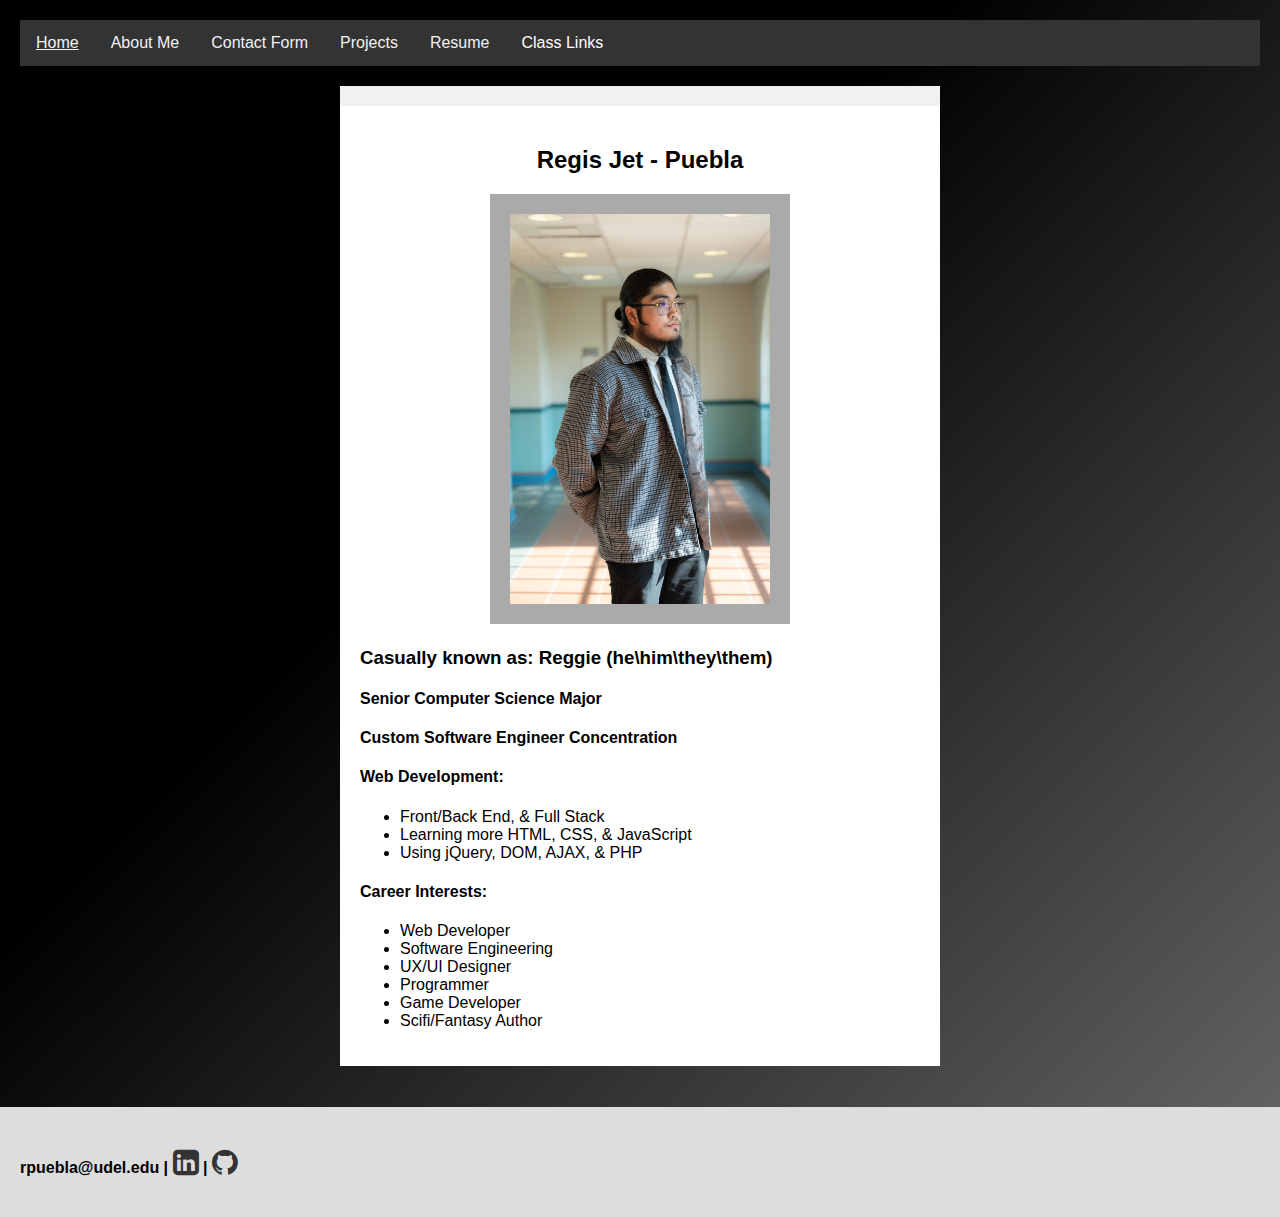
<file: index.html>
<!DOCTYPE Html>
<html lang="en">
    <head>
		<meta charset="utf-8">
		<meta http-equiv="X-UA-Compatible" content="IE=edge">
        <meta name="viewport" content="width=device-width, initial-scale=1.0">
		<link rel="stylesheet" href="https://cdnjs.cloudflare.com/ajax/libs/font-awesome/4.7.0/css/font-awesome.min.css">
		<link rel="stylesheet" href="css/styles.css">
        <title>Home</title>
    </head>
    <body>
		<!-- Header
		<div class="header">
			<div class="inheader">
				<h1><u>Regis Jet</u> <u>Puebla</u></h1>
				Comment Regis Jet _ Puebla - CISC474 - Personal Web Page 1 - rpuebla@udel.edu
			</div>
		</div>
		-->

		<!-- Navigation Bar -->
		<div class="topnav">
			<a href="https://RGUD0.github.io/"><u>Home</u></a>
			<a href="https://RGUD0.github.io/aboutMe.html">About Me</a>
			<a href="https://RGUD0.github.io/contactForm.html">Contact Form</a>
			<a href="https://RGUD0.github.io/projects.html">Projects</a>
			<a href="https://RGUD0.github.io/resume.html">Resume</a>
			<div class="dropdown">
				<button class="dropbtn">Class Links</button>
				<div class="dropdown-content">
					<a href="https://mattm401.github.io/">CISC474 Course Website</a>
					<a href="https://lewisev.github.io/">Previous Student</a>
					<a href="https://mattgwin29.github.io/">Next Student</a>
				</div>
			</div> 
		</div>
        
		<!-- Columns with Content -->
		<div class="row">
			<div class="leftcolumn"><div class="clearbox"></div></div>
			<div class="middlecolumn">
				<div class="box">
					<h2>Regis Jet - Puebla</h2>
					<img class="image" src="Headshot01.jpg" alt="Headshot of Regis Jet Puebla">
					<h3>Casually known as: Reggie (he\him\they\them)</h3>
					<h4>Senior Computer Science Major</h4>
					<h4>Custom Software Engineer Concentration</h4>
					<h4>Web Development:</h4>
					<ul>
						<li>Front/Back End, & Full Stack</li>
						<li>Learning more HTML, CSS, & JavaScript</li>
						<li>Using jQuery, DOM, AJAX, & PHP</li>
					</ul>
					<h4>Career Interests:</h4>
					<ul>
						<li>Web Developer</li>
						<li>Software Engineering</li>
						<li>UX/UI Designer</li>
						<li>Programmer</li>
						<li>Game Developer</li>
						<li>Scifi/Fantasy Author</li>
					</ul>
				</div>
			</div>
			<div class="rightcolumn"><div class="clearbox"></div></div>
		</div>
	    
		<!-- Footer -->
		<div class="footer">
			<span><h4>rpuebla@udel.edu | <a href="https:www.linkedin.com/in/regisjet-puebla/"><h4 class="fa">&#xf08c;</h4></a> | <a href="https://github.com/RGUD0"><h4 class="fa">&#xf09b;</h4></a></h4></span>
		</div>
    </body>
</html>
</file>
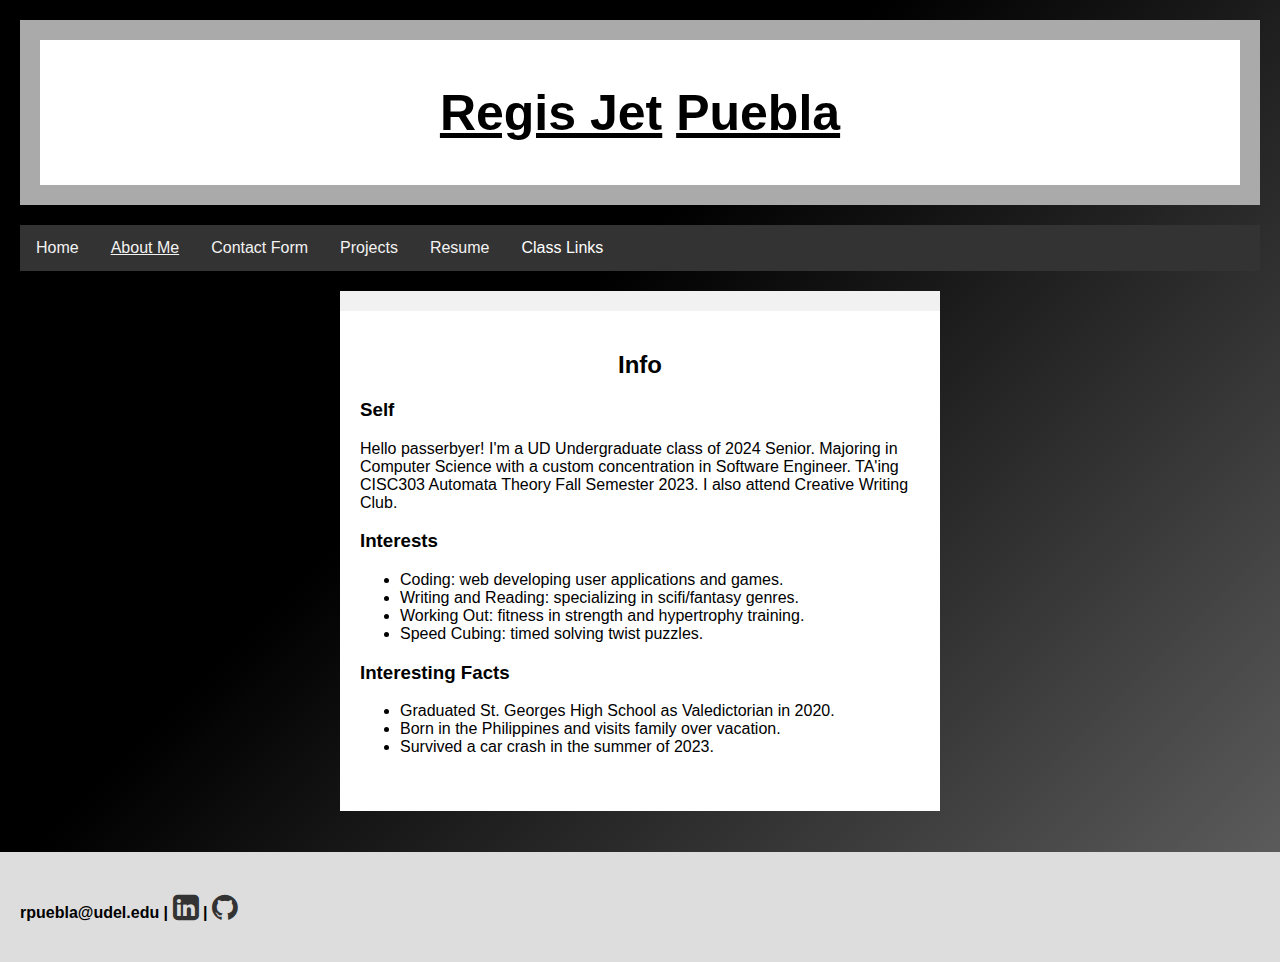
<file: aboutMe.html>
<!DOCTYPE Html>
<html lang="en">
	<head>
		<meta charset="utf-8">
		<meta http-equiv="X-UA-Compatible" content="IE=edge">
        <meta name="viewport" content="width=device-width, initial-scale=1.0">
		<link rel="stylesheet" href="https://cdnjs.cloudflare.com/ajax/libs/font-awesome/4.7.0/css/font-awesome.min.css">
		<link rel="stylesheet" href="css/styles.css">
		<title>About Me</title>
	</head>
	<body>
		<!-- Header -->
		<div class="header">
			<div class="inheader">
				<h1><u>Regis Jet</u> <u>Puebla</u></h1>
				<!-- Regis Jet _ Puebla - CISC474 - Personal Web Page 1 - rpuebla@udel.edu -->
			</div>
		</div>
		
		<!-- Navigation Bar -->
		<div class="topnav">
			<a href="https://RGUD0.github.io/">Home</a>
			<a href="https://RGUD0.github.io/aboutMe.html"><u>About Me</u></a>
			<a href="https://RGUD0.github.io/contactForm.html">Contact Form</a>
			<a href="https://RGUD0.github.io/projects.html">Projects</a>
			<a href="https://RGUD0.github.io/resume.html">Resume</a>
			<div class="dropdown">
				<button class="dropbtn">Class Links</button>
				<div class="dropdown-content">
					<a href="https://mattm401.github.io/">CISC474 Course Website</a>
					<a href="https://lewisev.github.io/">Previous Student</a>
					<a href="https://mattgwin29.github.io/">Next Student</a>
				</div>
			</div> 
		</div>
		
		<!-- Columns with Content -->
		<div class="row">
			<div class="leftcolumn"><div class="clearbox"></div></div>
			<div class="middlecolumn">
				<div class="box">
					<h2>Info</h2>
					<h3>Self</h3>
					<p>
						Hello passerbyer! I'm a UD Undergraduate class of 2024 Senior.
						Majoring in Computer Science with a custom concentration in Software Engineer.
						TA'ing CISC303 Automata Theory Fall Semester 2023. I also attend Creative Writing Club.
					</p>
					<h3>Interests</h3>
					<ul>
						<li>Coding: web developing user applications and games.</li>
						<li>Writing and Reading: specializing in scifi/fantasy genres.</li>
						<li>Working Out: fitness in strength and hypertrophy training.</li>
						<li>Speed Cubing: timed solving twist puzzles.</li>
					</ul>
					<h3>Interesting Facts</h3>
					<ul>
						<li>Graduated St. Georges High School as Valedictorian in 2020.</li>
						<li>Born in the Philippines and visits family over vacation.</li>
						<li>Survived a car crash in the summer of 2023.</li>
					</ul>
				</div>
			</div>
			<div class="rightcolumn"><div class="clearbox"></div></div>
		</div>

		<!-- Footer -->
		<div class="footer">
			<span><h4>rpuebla@udel.edu | <a href="https:www.linkedin.com/in/regisjet-puebla/"><h4 class="fa">&#xf08c;</h4></a> | <a href="https://github.com/RGUD0"><h4 class="fa">&#xf09b;</h4></a></span>
		</div>
	</body>
</html>
</file>
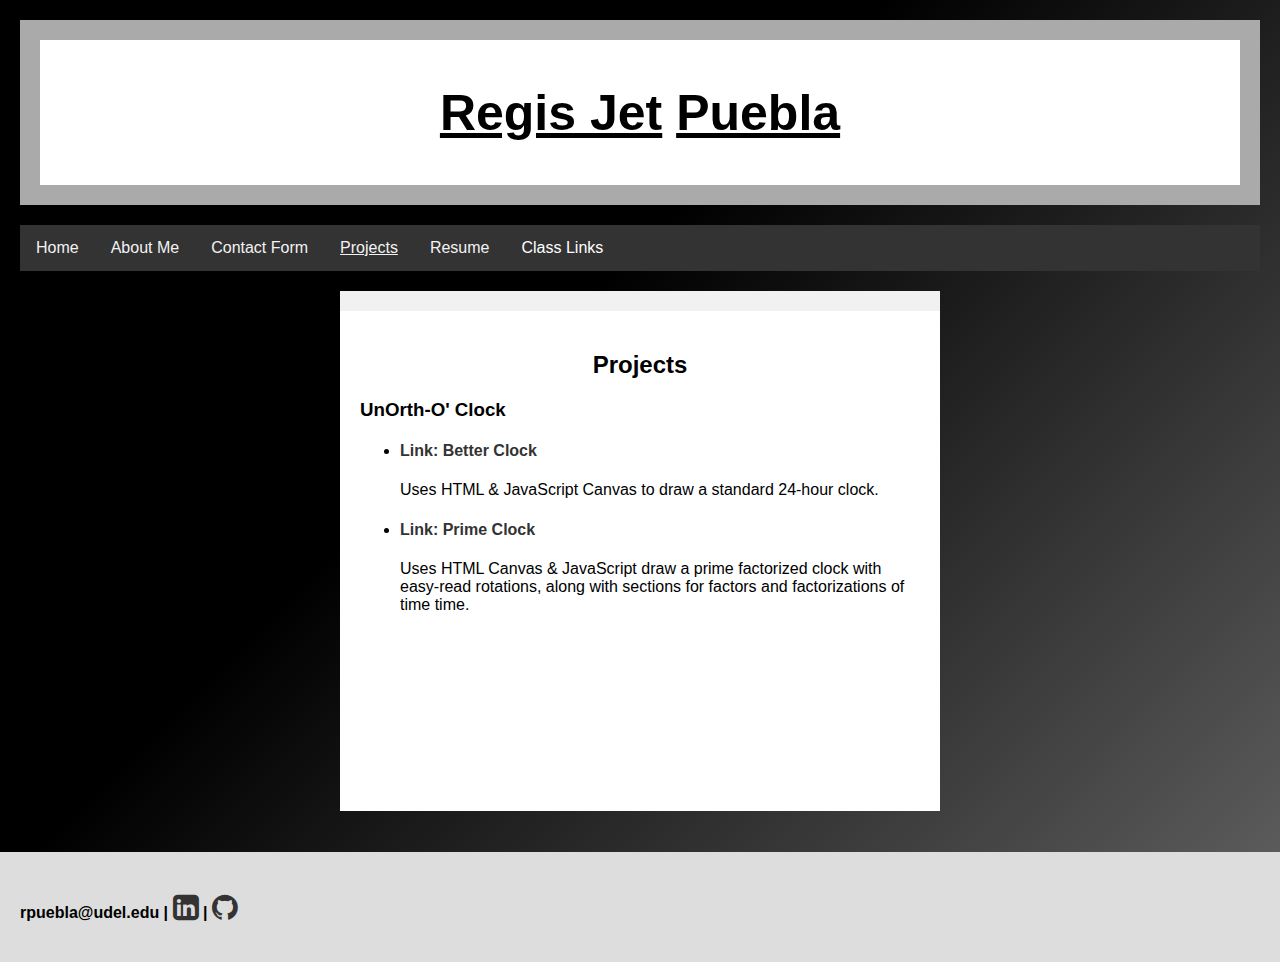
<file: projects.html>
<!DOCTYPE Html>
<html lang="en">
    <head>
		<meta charset="utf-8">
		<meta http-equiv="X-UA-Compatible" content="IE=edge">
        <meta name="viewport" content="width=device-width, initial-scale=1.0">
		<link rel="stylesheet" href="https://cdnjs.cloudflare.com/ajax/libs/font-awesome/4.7.0/css/font-awesome.min.css">
		<link rel="stylesheet" href="css/styles.css">
        <title>Projects</title>
    </head>
    <body>
		<!-- Header -->
		<div class="header">
			<div class="inheader">
				<h1><u>Regis Jet</u> <u>Puebla</u></h1>
				<!-- Regis Jet _ Puebla - CISC474 - Personal Web Page 1 - rpuebla@udel.edu -->
			</div>
		</div>

		<!-- Navigation Bar -->
		<div class="topnav">
			<a href="https://RGUD0.github.io/">Home</a>
			<a href="https://RGUD0.github.io/aboutMe.html">About Me</a>
			<a href="https://RGUD0.github.io/contactForm.html">Contact Form</a>
			<a href="https://RGUD0.github.io/projects.html"><u>Projects</u></a>
			<a href="https://RGUD0.github.io/resume.html">Resume</a>
			<div class="dropdown">
				<button class="dropbtn">Class Links</button>
				<div class="dropdown-content">
					<a href="https://mattm401.github.io/">CISC474 Course Website</a>
					<a href="https://lewisev.github.io/">Previous Student</a>
					<a href="https://mattgwin29.github.io/">Next Student</a>
				</div>
			</div> 
		</div>
        
		<!-- Columns with Content -->
		<div class="row">
			<div class="leftcolumn"><div class="clearbox"></div></div>
			<div class="middlecolumn">
				<div class="box">
					<h2>Projects</h2>
					<h3>UnOrth-O' Clock</h3>
					<ul>
						<li>
							<a href="https://RGUD0.github.io/UnOrth-O-Clock/betterclock.html"><h4>Link: Better Clock</h4></a>
							Uses HTML & JavaScript Canvas to draw a standard 24-hour clock.
						</li>
						<li>
							<a href="https://RGUD0.github.io/UnOrth-O-Clock/primeclock.html"><h4>Link: Prime Clock</h4></a>
							Uses HTML Canvas & JavaScript draw a prime factorized clock with easy-read rotations, 
							along with sections for factors and factorizations of time time.
						</li>
					</ul>
					
					
				</div>
			</div>
			<div class="rightcolumn"><div class="clearbox"></div></div>
		</div>
	    
		<!-- Footer -->
		<div class="footer">
			<span><h4>rpuebla@udel.edu | <a href="https:www.linkedin.com/in/regisjet-puebla/"><h4 class="fa">&#xf08c;</h4></a> | <a href="https://github.com/RGUD0"><h4 class="fa">&#xf09b;</h4></a></span>
		</div>
    </body>
</html>
</file>
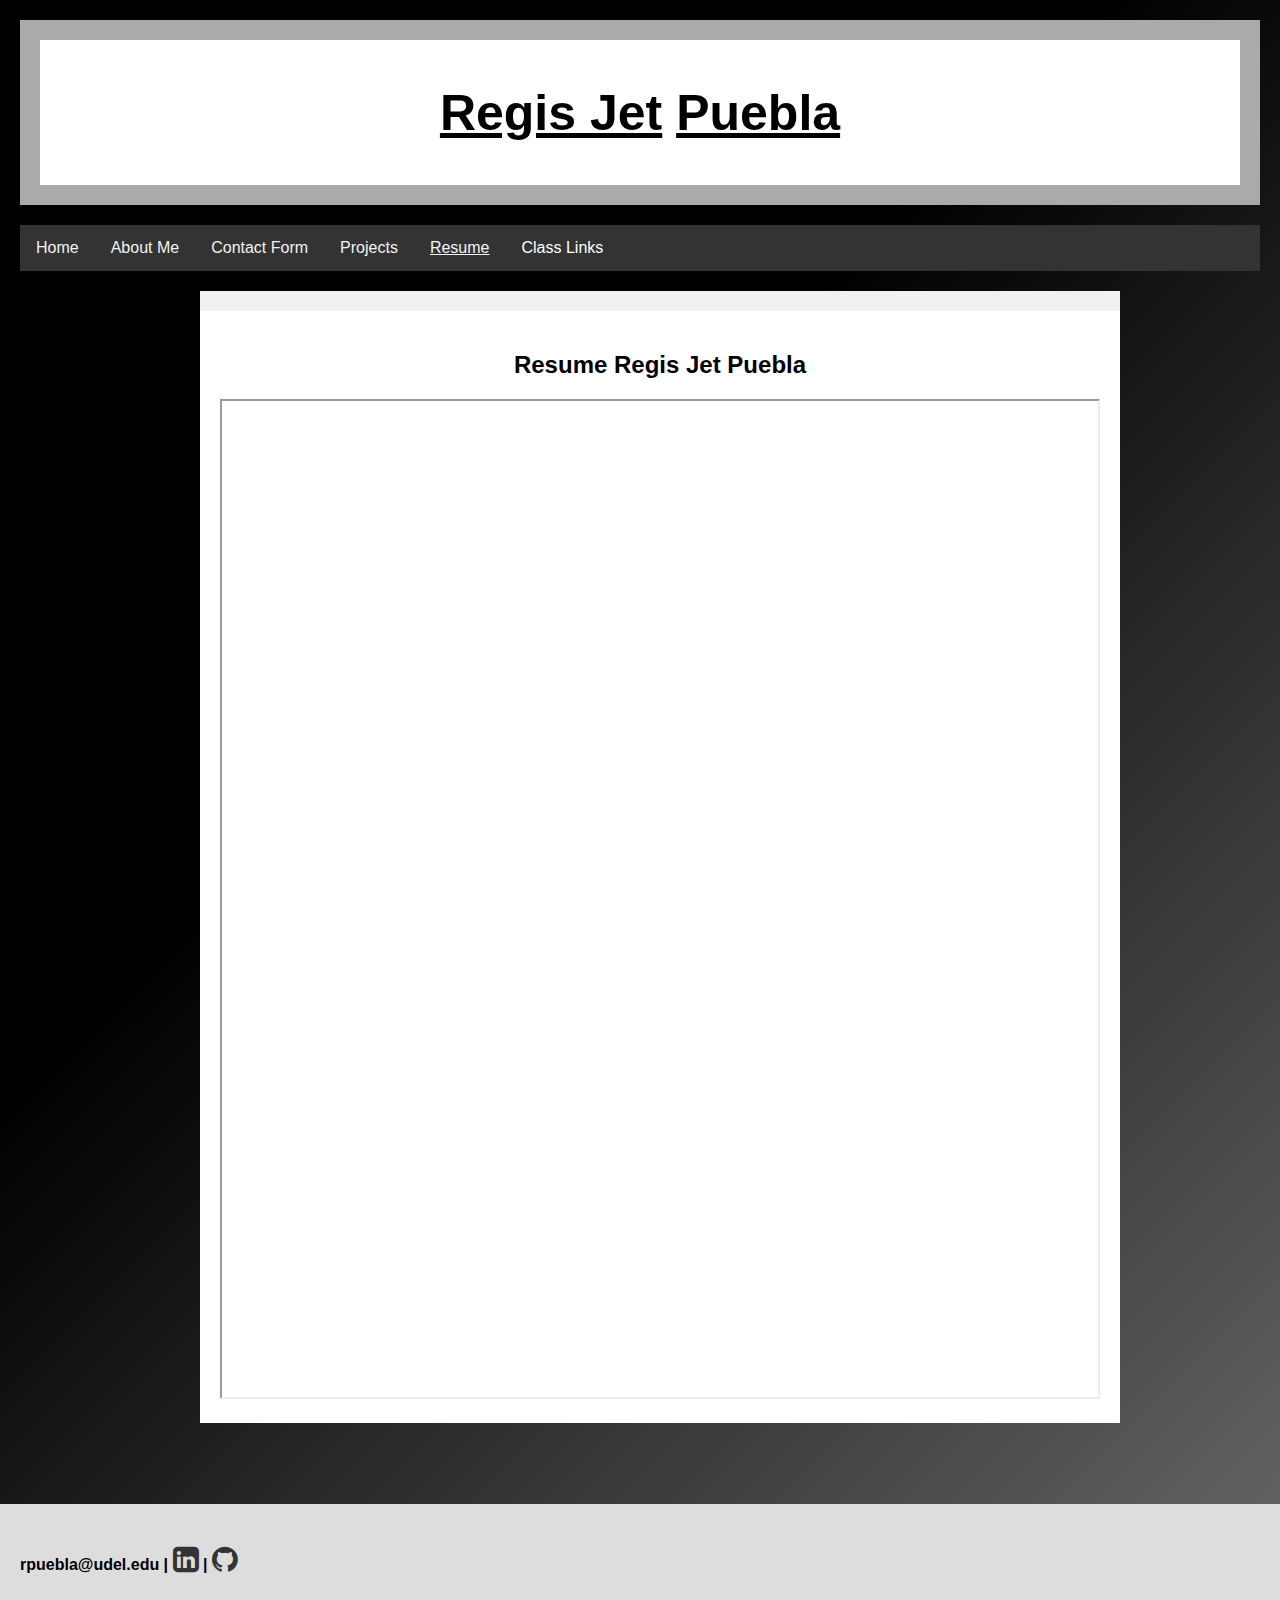
<file: resume.html>
<!DOCTYPE Html>
<html lang="en">
    <head>
		<meta charset="utf-8">
		<meta http-equiv="X-UA-Compatible" content="IE=edge">
        <meta name="viewport" content="width=device-width, initial-scale=1.0">
		<link rel="stylesheet" href="https://cdnjs.cloudflare.com/ajax/libs/font-awesome/4.7.0/css/font-awesome.min.css">
        <link rel="stylesheet" href="css/styles.css">
        <title>Resume</title>
    </head>
    <body>
		<!-- Header -->
		<div class="header">
			<div class="inheader">
				<h1><u>Regis Jet</u> <u>Puebla</u></h1>
				<!-- Regis Jet _ Puebla - CISC474 - Personal Web Page 1 - rpuebla@udel.edu -->
			</div>
		</div>

		<!-- Navigation Bar -->
		<div class="topnav">
			<a href="https://RGUD0.github.io/">Home</a>
			<a href="https://RGUD0.github.io/aboutMe.html">About Me</a>
			<a href="https://RGUD0.github.io/contactForm.html">Contact Form</a>
			<a href="https://RGUD0.github.io/projects.html">Projects</a>
			<a href="https://RGUD0.github.io/resume.html"><u>Resume</u></a>
			<div class="dropdown">
				<button class="dropbtn">Class Links</button>
				<div class="dropdown-content">
					<a href="https://mattm401.github.io/">CISC474 Course Website</a>
					<a href="https://lewisev.github.io/">Previous Student</a>
					<a href="https://mattgwin29.github.io/">Next Student</a>
				</div>
			</div> 
		</div>
        
		<!-- Columns with Content -->
		<div class="row">
            <div class="leftcolumn sideView"><div class="clearbox"></div></div>
			<div class="middlecolumn bigView">
				<div class="box">
                    <h2>Resume Regis Jet Puebla</h2>
					<iframe src="Resume Regis Jet Puebla (3).pdf" title="Resume Regis Jet Puebla" alt="Resume Regis Jet Puebla"></iframe>
                </div>
			</div>
            <div class="rightcolumn sideView"><div class="clearbox"></div></div>
		</div>

        <!-- Footer -->
		<div class="footer">
			<span><h4>rpuebla@udel.edu | <a href="https:www.linkedin.com/in/regisjet-puebla/"><h4 class="fa">&#xf08c;</h4></a> | <a href="https://github.com/RGUD0"><h4 class="fa">&#xf09b;</h4></a></span>
		</div>
    </body>
</html>
</file>
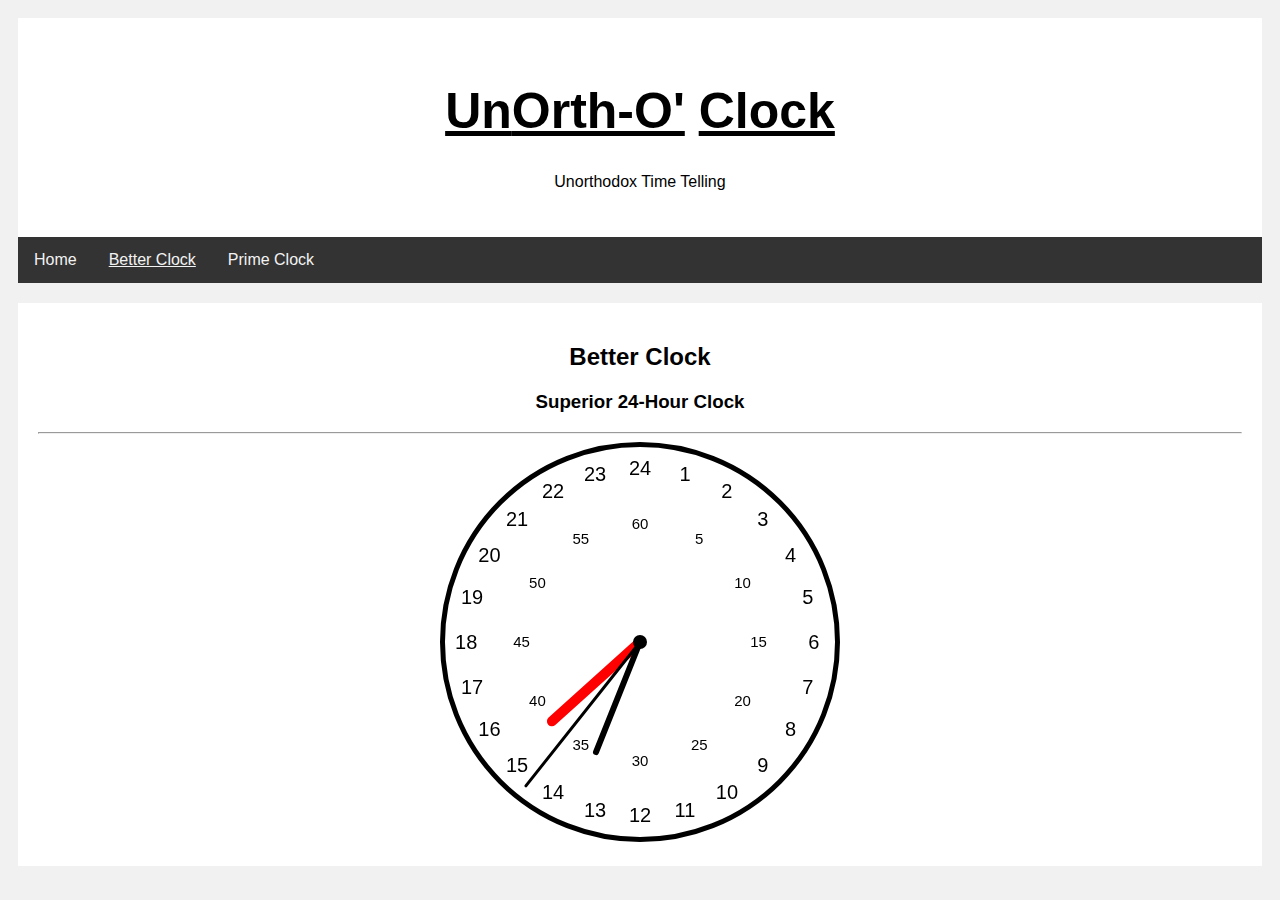
<file: projects/betterclock.html>
<!DOCTYPE html>
<html lang="en">
    <head>
        <meta charset="UTF-8">
        <meta http-equiv="X-UA-Compatible" content="IE=edge">
        <meta name="viewport" content="width=device-width, initial-scale=1.0">
        <link rel="stylesheet" href="styles.css">
        <script src="scripts.js"></script>
        <title>Un-Orth-O' Clock</title>
    </head>
    <body>
        <div class="header">
            <h1><u>Un</u><u>Orth-O'</u> <u>Clock</u></h1>
            <p>Unorthodox Time Telling</p>
        </div>
        
        <div class="topnav">
            <a href="https://RGUD0.github.io/">Home</a>
            <a href="betterclock.html"><u>Better Clock</u></a>
            <a href="primeclock.html">Prime Clock</a>
            <!--<a href="timeticks.html">Time Ticks</a>
            <a href="test.html" style="float:right">Test</a>-->
        </div>
        <!--id="clockTarget"-->
        <div class="row" id="stage">
            <div class="leftcomun">
                <div class="card center" >
                    <h2>Better Clock</h2>
                    <h3>Superior 24-Hour Clock</h3>
                    <hr>
                    <canvas id="canvasClock" width="400px" height="400px" style="border:0px solid #000000;"></canvas>
                    <script>
                        /*
                        // Create a new canvas element
                        var canvas = document.createElement("canvas");

                        // Set attributes for the canvas, such as width and height
                        canvas.width = 400;
                        canvas.height = 400;
                        canvas.style = "border: 1px solid #000000; margin:";
                        // Add the canvas element to the HTML document
                        document.querySelector("#clockTarget").appendChild(canvas);
                        
                        const canvas = document.createElement("canvas");
                        canvas.setAttribute("width","400px");
                        canvas.setAttribute("height","400px");
                        canvas.setAttribute("style","border:1px solid #000000;")
                        canvas.innerHTML = "Hello Button";
                        canvas.width = "400px";
                        canvas.height = "400px";
                        canvas.style = "border:1px solid #000000;";
                        document.body.appendChild(canvas);
                        
                        //createClock("canvasClock","400px","400px");
                        */
                        // Context
                        const canvas = document.getElementById("canvasClock");
                        const ctx = canvas.getContext("2d");
                        // Dimensions
                        const height = canvas.height;
                        const width = canvas.width;
                        const midHeight = height/2;
                        const midWidth = width/2;
                        // outerframe
                        const frameWidth = 5;
                        const radius = (width/2) - (frameWidth/2);

                        drawClock();
                        setInterval(drawClock, 1000);

                        function drawClock() {
                            // clear canvas
                            canvas.height = height;
                            // translate origin
                            ctx.translate(midWidth,midHeight);
                            drawSets(ctx, radius);
                            drawTime(ctx, radius);
                            drawFace(ctx, radius);
                        }

                        function drawFace(ctx, radius) {
                            // Main Clock Frame
                            ctx.beginPath();
                            ctx.arc(0, 0, radius, 0, 2 * Math.PI,false);
                            ctx.strokeStyle = "black";
                            ctx.lineWidth = frameWidth;
                            ctx.stroke();
                            // Center Dot
                            ctx.beginPath();
                            ctx.arc(0, 0, 7, 0, 2 * Math.PI,false);
                            ctx.fillStyle = "black";
                            ctx.fill();
                        }
                        
                        function drawSets(ctx, radius) {
                            const hourScalar = 0.88;
                            const minSecScalar = 0.60;
                            drawNumbers(ctx, radius, 24, hourScalar, 20, 1);
                            drawNumbers(ctx, radius, 60, minSecScalar, 15, 5);
                        }

                        function drawNumbers(ctx, radius, count, scale, fontSize, multiple) {
                            for(let index = 0; index < (count/multiple); index++) {
                                // Number Positions
                                let numAngle = ((2*Math.PI)/(count/multiple)) * index;
                                let oneShift = (2 * Math.PI)/(count/multiple);
                                let trueAngle = numAngle - (Math.PI/2) + oneShift;
                                let xWidth = (scale * radius * Math.cos(trueAngle));
                                let yHeight = (scale * radius * Math.sin(trueAngle)) + (fontSize/3);
                                // Numbers
                                ctx.font = fontSize.toString() + "px Arial";
                                ctx.textAlign = "center";
                                ctx.fillText(((index + 1)*multiple).toString(),xWidth,yHeight);
                            }
                        }

                        function drawTime(ctx, radius) {
                            // hand scalars
                            const secondScalar = 0.93;
                            const minuteScalar = 0.60; // 0.80
                            const hourScalar = 0.60;
                            // current times
                            const now = new Date();
                            let hour = now.getHours();
                            let minute = now.getMinutes();
                            let second = now.getSeconds();
                            // angles: second, minute, hour
                            let secondAngle = (second * ((2 * Math.PI)/60));
                            let minuteAngle = (minute * ((2 * Math.PI)/60)) + (second * ((2 * Math.PI)/(60*60)));
                            let hourAngle = (hour * ((2 * Math.PI)/24)) + (minute * ((2 * Math.PI)/(24*60))) + (second * ((2 * Math.PI)/(24 * 60*60)));
                            // hand lengths: second, minute, hour
                            let secondHLength = radius * secondScalar;
                            let minuteHLength = radius * minuteScalar;
                            let hourHLength = radius * hourScalar;
                            // draw hands
                            drawHand(ctx, secondAngle, hourHLength, 10, "red");
                            drawHand(ctx, minuteAngle, minuteHLength, 6, "black");
                            drawHand(ctx, hourAngle, secondHLength, 3, "black");
                        }
                        
                        function drawHand(ctx, angle, length, width, color) {
                            ctx.beginPath();
                            ctx.lineWidth = width;
                            ctx.lineCap = "round";
                            ctx.strokeStyle = color;
                            ctx.moveTo(0,0);
                            ctx.rotate(angle);
                            ctx.lineTo(0, -length);
                            ctx.stroke();
                            ctx.rotate(-angle);
                        }
                        //*/
                    </script>
                </div>
            </div>
        </div>

        <script src="scripts.js"></script>
    </body>
</html>
</file>
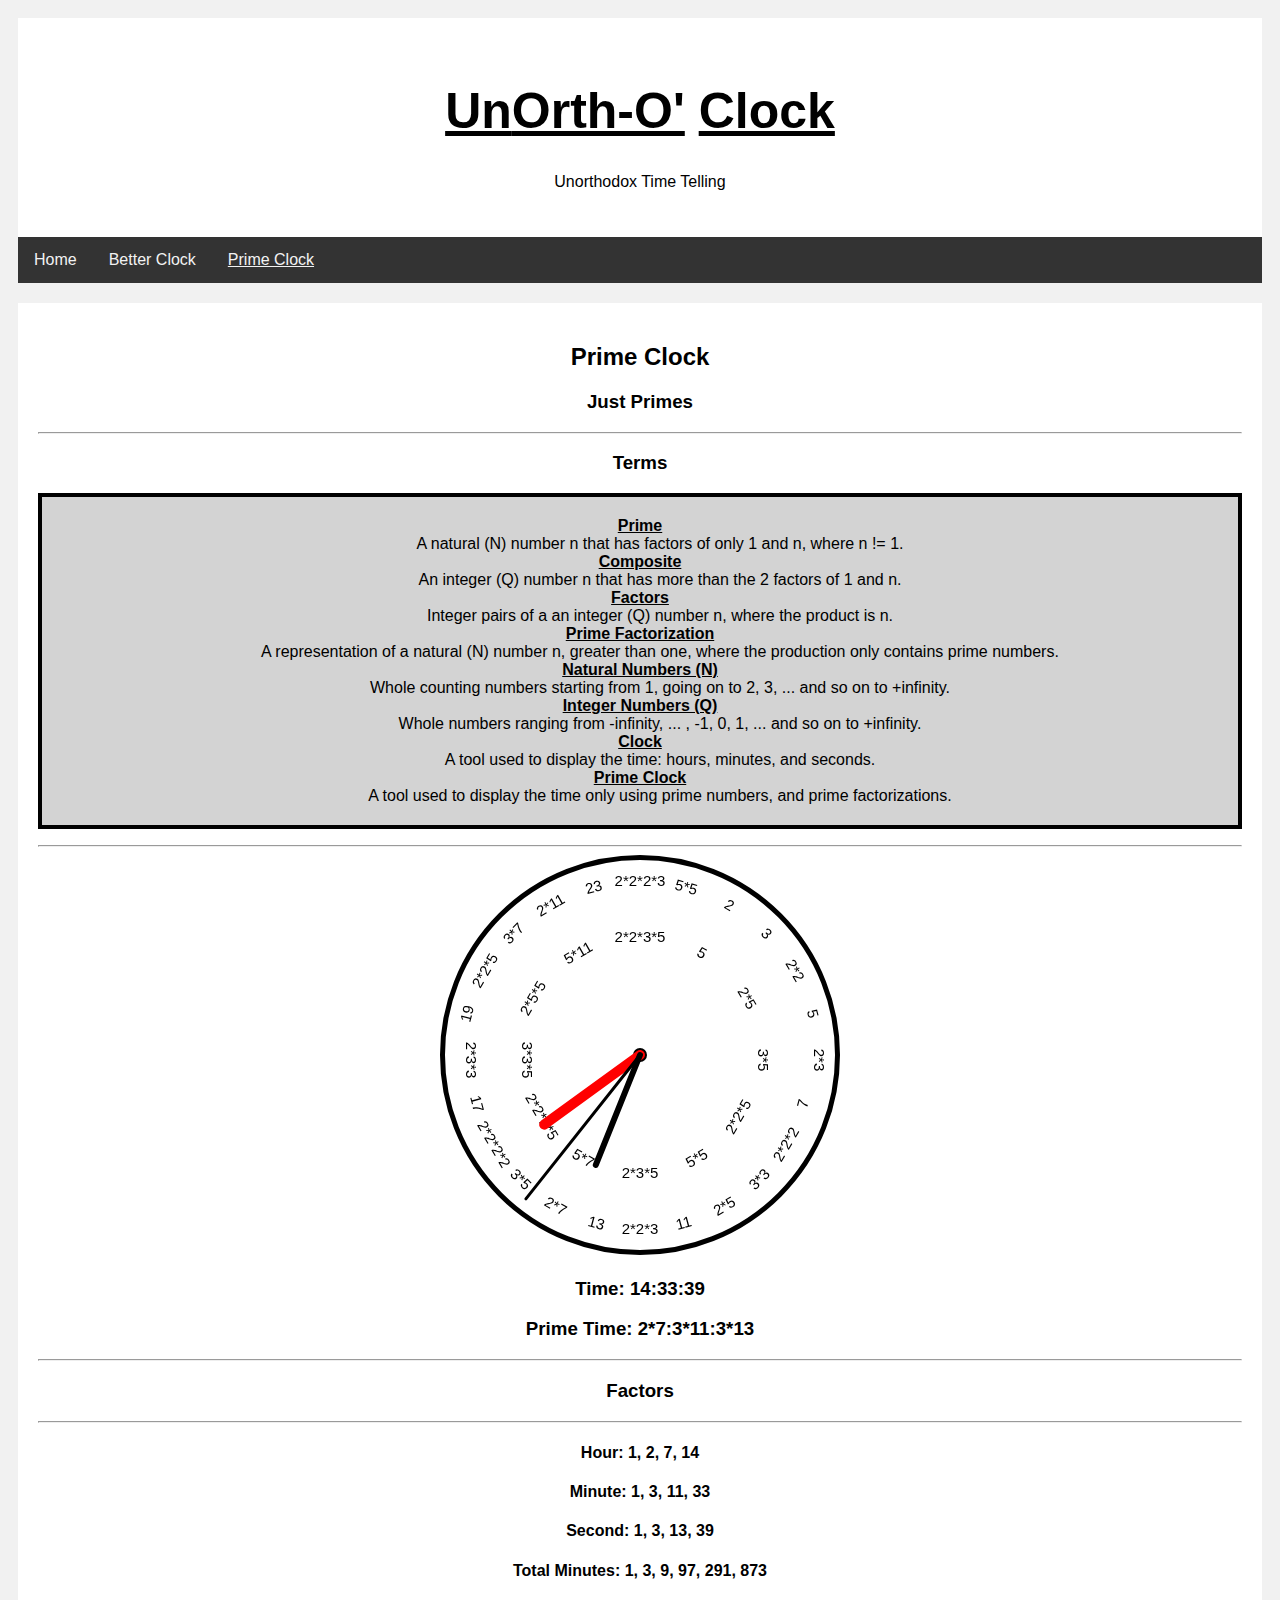
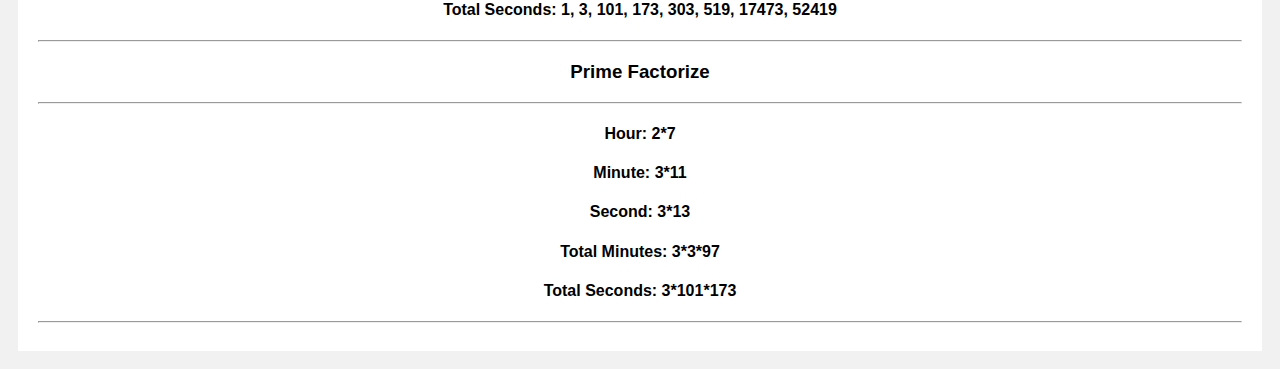
<file: projects/primeclock.html>
<!DOCTYPE html>
<html lang="en">
    <head>
        <link rel="stylesheet" href="styles.css">
        <script src="scripts.js"></script>
        <meta charset="UTF-8">
        <meta http-equiv="X-UA-Compatible" content="IE=edge">
        <meta name="viewport" content="width=device-width, initial-scale=1.0">
        <title>Un-Orth-O' Clock</title>
    </head>
    <body>
        <div class="header">
            <h1><u>Un</u><u>Orth-O'</u> <u>Clock</u></h1>
            <p>Unorthodox Time Telling</p>
        </div>
        
        <div class="topnav">
            <a href="https://RGUD0.github.io/">Home</a>
            <a href="betterclock.html">Better Clock</a>
            <a href="primeclock.html"><u>Prime Clock</u></a>
            <!--<a href="timeticks.html">Time Ticks</a>
            <a href="test.html" style="float:right">Test</a>-->
        </div>
        
        <div class="row">
            <div class="leftcomun">
                <div class="card center">
                    <h2>Prime Clock</h2>
                    <h3>Just Primes</h3>
                    <hr>
                    <h3>Terms</h3>
                    <dl style="background-color: lightgray; border: 4px solid; padding: 20px;">
                        <dt><u><b>Prime</b></u></dt>
                        <dd>A natural (N) number n that has factors of only 1 and n, where n != 1.</dd>
                        <dt><u><b>Composite</b></u></dt>
                        <dd>An integer (Q) number n that has more than the 2 factors of 1 and n.</dd>
                        <dt><u><b>Factors</b></u></dt>
                        <dd>Integer pairs of a an integer (Q) number n, where the product is n.</dd>
                        <dt><u><b>Prime Factorization</b></u></dt>
                        <dd>A representation of a natural (N) number n, greater than one, where the production only contains prime numbers.</dd>
                        <dt><u><b>Natural Numbers (N)</b></u></dt>
                        <dd>Whole counting numbers starting from 1, going on to 2, 3, ... and so on to +infinity.</dd>
                        <dt><u><b>Integer Numbers (Q)</b></u></dt>
                        <dd>Whole numbers ranging from -infinity, ... , -1, 0, 1, ... and so on to +infinity. </dd>
                        <dt><u><b>Clock</b></u></dt>
                        <dd>A tool used to display the time: hours, minutes, and seconds.</dd>
                        <dt><u><b>Prime Clock</b></u></dt>
                        <dd>A tool used to display the time only using prime numbers, and prime factorizations.</dd>
                    </dl>
                    <hr>
                    <!--
                    <button onclick="getTime()" style="font-size:25px; background-color: grey; color:lightblue; border-radius:25px;">Get Time!</button>
                    -->
                    <!--
                    <a style="font-size:25px; background-color: grey; color:white; border-radius:25px;" href="test.html">Test</a>
                    -->
                    <div class="center">
                        <canvas id="canvasClock" width="400px" height="400px" style="border:0px solid #000000;"></canvas>
                        <script>
                            // Context
                            const canvas = document.getElementById("canvasClock");
                            const ctx = canvas.getContext("2d");
                            // Dimensions
                            const height = canvas.height;
                            const width = canvas.width;
                            const midHeight = height/2;
                            const midWidth = width/2;
                            // outerframe
                            const frameWidth = 5;
                            const radius = midWidth - (frameWidth/2);
                            // hours 12/24
                            const sides = 24;
                            const angleA = (2*Math.PI)/sides;

                            drawClock();
                            setInterval(drawClock, 1000);

                            function drawClock() {
                                // clear canvas
                                canvas.height = height;
                                // translate origin
                                ctx.translate(midWidth,midHeight);
                                drawFace(ctx, radius);
                                drawSets(ctx, radius);
                                drawTime(ctx, radius);
                            }

                            function drawFace(ctx, radius) {
                                // Main Clock Background
                                ctx.beginPath();
                                ctx.arc(0, 0, radius, 0, 2 * Math.PI,false);
                                ctx.fillStyle = "white";
                                ctx.fill();
                                ctx.closePath();
                                // Main Clock Frame
                                ctx.beginPath();
                                ctx.arc(0, 0, radius, 0, 2 * Math.PI,false);
                                ctx.strokeStyle = "black";
                                ctx.lineWidth = frameWidth;
                                ctx.stroke();
                                ctx.closePath();
                                // Center Dot
                                ctx.beginPath();
                                ctx.arc(0, 0, 7, 0, 2 * Math.PI,false);
                                ctx.fillStyle = "black";
                                ctx.fill();
                                ctx.closePath();
                            }
                            
                            function drawSets(ctx, radius) {
                                const hourScalar = 0.88;
                                const minSecScalar = 0.60;
                                drawNumbers(ctx, radius, 24, hourScalar, 15, 1);
                                drawNumbers(ctx, radius, 60, minSecScalar, 15, 5);
                            }

                            function drawNumbers(ctx, radius, count, scale, fontSize, multiple) {
                                for(let index = 0; index < (count/multiple); index++) {
                                    // Number Angle Position
                                    let numAngle = ((2*Math.PI)/(count/multiple)) * index;
                                    let oneShift = (2 * Math.PI)/(count/multiple);
                                    let trueAngle = numAngle - (Math.PI/2) + oneShift;
                                    // Number Rotation
                                    let rotation = (numAngle+oneShift);
                                    rotation = Math.round(rotation*(180/Math.PI))%360;
                                    rotation = rotation*(Math.PI/180);
                                    if (rotation > (Math.PI/2) && rotation <= ((3*Math.PI)/2)) {
                                        rotation += Math.PI;
                                    }
                                    // Number Position
                                    let xWidth = (scale * radius * Math.cos(trueAngle));
                                    let yHeight = (scale * radius * Math.sin(trueAngle)) + (fontSize/3);
                                    // Number Strings
                                    ctx.font = fontSize.toString() + "px Arial";
                                    ctx.textAlign = "center";
                                    let number = turnPrimeLimit((index + 1)*multiple,count);
                                    let strNum = strSeparator(primeFactorize(number),"*");
                                    // (To Num Position) (Rot Num)  
                                    ctx.translate(xWidth,yHeight);
                                    ctx.rotate(rotation);
                                    // (Place Num)
                                    // strNum,0,0 if rotate
                                    // strum,xWidth,yHeight if no rotate
                                    ctx.fillText(strNum,0,0);
                                    // (Unrot Num) (Return Num Position)
                                    ctx.rotate(-rotation);
                                    ctx.translate(-xWidth,-yHeight);
                                }
                            }

                            function drawTime(ctx, radius) {
                                // hand length scalars
                                const secondScalar = 0.93;
                                const minuteScalar = 0.60; // 0.80
                                const hourScalar = 0.60;
                                // current times
                                const now = new Date();
                                let hour = now.getHours();
                                let minute = now.getMinutes();
                                let second = now.getSeconds();
                                // hand angles: second, minute, hour
                                let secondAngle = (second * ((2 * Math.PI)/60));
                                let minuteAngle = (minute * ((2 * Math.PI)/60)) + (second * ((2 * Math.PI)/(60*60)));
                                let hourAngle = (hour * ((2 * Math.PI)/24)) + (minute * ((2 * Math.PI)/(24*60))) + (second * ((2 * Math.PI)/(24 * 60*60)));
                                // hand lengths: second, minute, hour
                                let secondHLength = radius * secondScalar;
                                let minuteHLength = radius * minuteScalar;
                                let hourHLength = radius * hourScalar;
                                // draw hands
                                drawHand(ctx, secondAngle, hourHLength, 10, "red");
                                drawHand(ctx, minuteAngle, minuteHLength, 6, "black");
                                drawHand(ctx, hourAngle, secondHLength, 3, "black");
                            }
                            
                            function drawHand(ctx, angle, length, width, color) {
                                ctx.beginPath();
                                ctx.lineWidth = width;
                                ctx.lineCap = "round";
                                ctx.strokeStyle = color;
                                ctx.moveTo(0,0);
                                ctx.rotate(angle);
                                ctx.lineTo(0, -length);
                                ctx.stroke();
                                ctx.rotate(-angle);
                            }
                        </script>
                        <h3>Time: <span id="timeF"></span></h3>
                        <h3>Prime Time: <span id="timePF"></span></h3>
                    </div>
                    
                    <hr>
                    <h3>Factors</h3>
                    <hr>
                    <h4>Hour: <span id="hourF"></span></h4>
                    <h4>Minute: <span id="minuteF"></span></h4>
                    <h4>Second: <span id="secondF"></span></h4>
                    <h4>Total Minutes: <span id="totalMinutesF"></span></h4>
                    <h4>Total Seconds: <span id="totalSecondsF"></span></h4>
                    <hr>
                    <h3>Prime Factorize</h3>
                    <hr>
                    <h4>Hour: <span id="hourPF"></span></h4>
                    <h4>Minute: <span id="minutePF"></span></h4>
                    <h4>Second: <span id="secondPF"></span></h4>
                    <h4>Total Minutes: <span id="totalMinutesPF"></span></h4>
                    <h4>Total Seconds: <span id="totalSecondsPF"></span></h4>
                    <hr>
                </div>
            </div>
        </div>
        <script src="scripts.js"></script>
    </body>
</html>
</file>
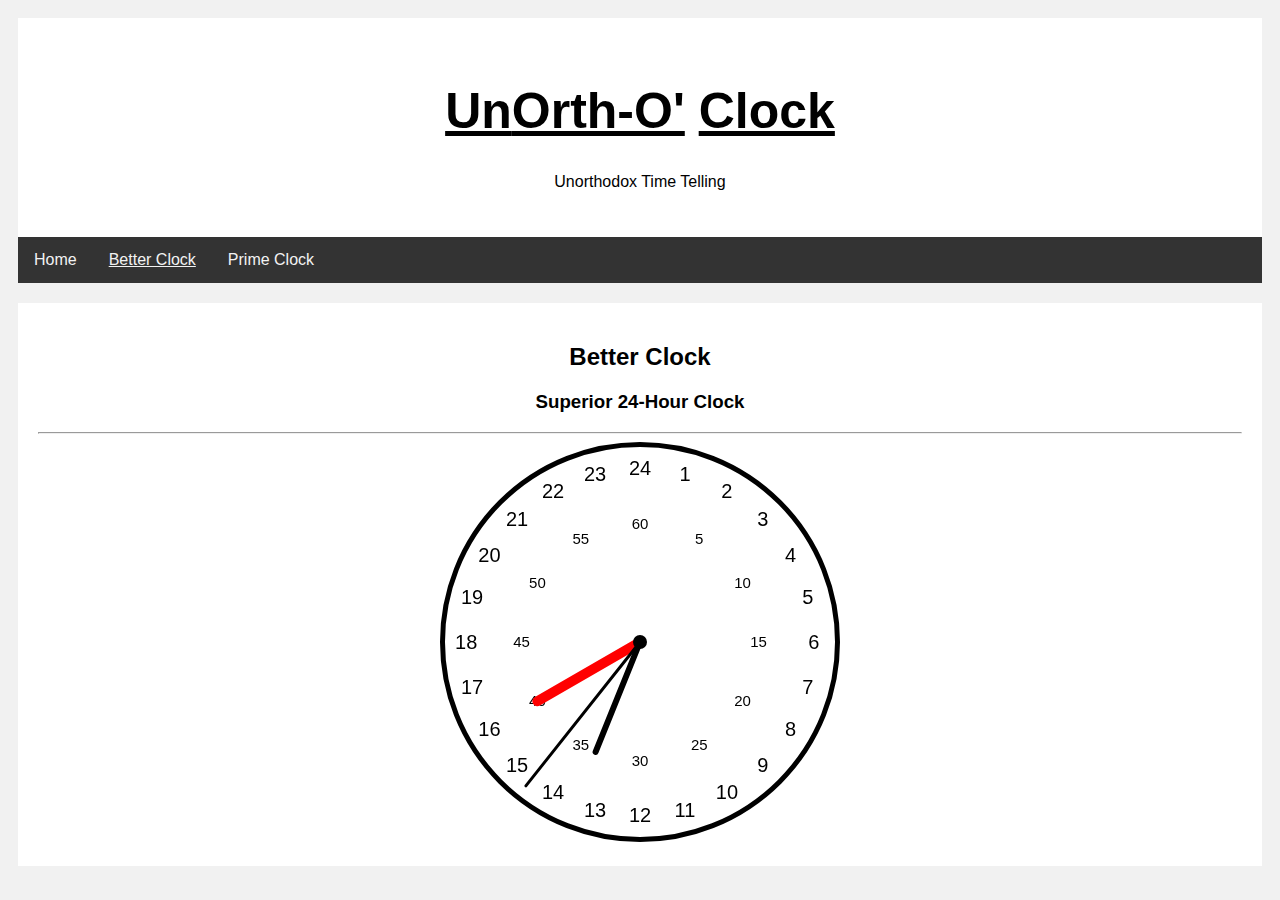
<file: UnOrth-O-Clock/betterclock.html>
<!DOCTYPE html>
<html lang="en">
    <head>
        <meta charset="UTF-8">
        <meta http-equiv="X-UA-Compatible" content="IE=edge">
        <meta name="viewport" content="width=device-width, initial-scale=1.0">
        <link rel="stylesheet" href="https://RGUD0.github.io/UnOrth-O-Clock/styles.css">
        <script src="https://RGUD0.github.io/UnOrth-O-Clock/scripts.js"></script>
        <title>Better Clock</title>
    </head>
    <body>
        <div class="header">
            <h1><u>Un</u><u>Orth-O'</u> <u>Clock</u></h1>
            <p>Unorthodox Time Telling</p>
        </div>
        
        <div class="topnav">
            <a href="https://RGUD0.github.io/index.html">Home</a>
            <a href="https://RGUD0.github.io/UnOrth-O-Clock/betterclock.html"><u>Better Clock</u></a>
            <a href="https://RGUD0.github.io/UnOrth-O-Clock/primeclock.html">Prime Clock</a>
            <!--<a href="timeticks.html">Time Ticks</a>
            <a href="test.html" style="float:right">Test</a>-->
        </div>
        <!--id="clockTarget"-->
        <div class="row" id="stage">
            <div class="leftcomun">
                <div class="card center" >
                    <h2>Better Clock</h2>
                    <h3>Superior 24-Hour Clock</h3>
                    <hr>
                    <canvas id="canvasClock" width="400px" height="400px" style="border:0px solid #000000;"></canvas>
                    <script>
                        /*
                        // Create a new canvas element
                        var canvas = document.createElement("canvas");

                        // Set attributes for the canvas, such as width and height
                        canvas.width = 400;
                        canvas.height = 400;
                        canvas.style = "border: 1px solid #000000; margin:";
                        // Add the canvas element to the HTML document
                        document.querySelector("#clockTarget").appendChild(canvas);
                        
                        const canvas = document.createElement("canvas");
                        canvas.setAttribute("width","400px");
                        canvas.setAttribute("height","400px");
                        canvas.setAttribute("style","border:1px solid #000000;")
                        canvas.innerHTML = "Hello Button";
                        canvas.width = "400px";
                        canvas.height = "400px";
                        canvas.style = "border:1px solid #000000;";
                        document.body.appendChild(canvas);
                        
                        //createClock("canvasClock","400px","400px");
                        */
                        // Context
                        const canvas = document.getElementById("canvasClock");
                        const ctx = canvas.getContext("2d");
                        // Dimensions
                        const height = canvas.height;
                        const width = canvas.width;
                        const midHeight = height/2;
                        const midWidth = width/2;
                        // outerframe
                        const frameWidth = 5;
                        const radius = (width/2) - (frameWidth/2);

                        drawClock();
                        setInterval(drawClock, 1000);

                        function drawClock() {
                            // clear canvas
                            canvas.height = height;
                            // translate origin
                            ctx.translate(midWidth,midHeight);
                            drawSets(ctx, radius);
                            drawTime(ctx, radius);
                            drawFace(ctx, radius);
                        }

                        function drawFace(ctx, radius) {
                            // Main Clock Frame
                            ctx.beginPath();
                            ctx.arc(0, 0, radius, 0, 2 * Math.PI,false);
                            ctx.strokeStyle = "black";
                            ctx.lineWidth = frameWidth;
                            ctx.stroke();
                            // Center Dot
                            ctx.beginPath();
                            ctx.arc(0, 0, 7, 0, 2 * Math.PI,false);
                            ctx.fillStyle = "black";
                            ctx.fill();
                        }
                        
                        function drawSets(ctx, radius) {
                            const hourScalar = 0.88;
                            const minSecScalar = 0.60;
                            drawNumbers(ctx, radius, 24, hourScalar, 20, 1);
                            drawNumbers(ctx, radius, 60, minSecScalar, 15, 5);
                        }

                        function drawNumbers(ctx, radius, count, scale, fontSize, multiple) {
                            for(let index = 0; index < (count/multiple); index++) {
                                // Number Positions
                                let numAngle = ((2*Math.PI)/(count/multiple)) * index;
                                let oneShift = (2 * Math.PI)/(count/multiple);
                                let trueAngle = numAngle - (Math.PI/2) + oneShift;
                                let xWidth = (scale * radius * Math.cos(trueAngle));
                                let yHeight = (scale * radius * Math.sin(trueAngle)) + (fontSize/3);
                                // Numbers
                                ctx.font = fontSize.toString() + "px Arial";
                                ctx.textAlign = "center";
                                ctx.fillText(((index + 1)*multiple).toString(),xWidth,yHeight);
                            }
                        }

                        function drawTime(ctx, radius) {
                            // hand scalars
                            const secondScalar = 0.93;
                            const minuteScalar = 0.60; // 0.80
                            const hourScalar = 0.60;
                            // current times
                            const now = new Date();
                            let hour = now.getHours();
                            let minute = now.getMinutes();
                            let second = now.getSeconds();
                            // angles: second, minute, hour
                            let secondAngle = (second * ((2 * Math.PI)/60));
                            let minuteAngle = (minute * ((2 * Math.PI)/60)) + (second * ((2 * Math.PI)/(60*60)));
                            let hourAngle = (hour * ((2 * Math.PI)/24)) + (minute * ((2 * Math.PI)/(24*60))) + (second * ((2 * Math.PI)/(24 * 60*60)));
                            // hand lengths: second, minute, hour
                            let secondHLength = radius * secondScalar;
                            let minuteHLength = radius * minuteScalar;
                            let hourHLength = radius * hourScalar;
                            // draw hands
                            drawHand(ctx, secondAngle, hourHLength, 10, "red");
                            drawHand(ctx, minuteAngle, minuteHLength, 6, "black");
                            drawHand(ctx, hourAngle, secondHLength, 3, "black");
                        }
                        
                        function drawHand(ctx, angle, length, width, color) {
                            ctx.beginPath();
                            ctx.lineWidth = width;
                            ctx.lineCap = "round";
                            ctx.strokeStyle = color;
                            ctx.moveTo(0,0);
                            ctx.rotate(angle);
                            ctx.lineTo(0, -length);
                            ctx.stroke();
                            ctx.rotate(-angle);
                        }
                        //*/
                    </script>
                </div>
            </div>
        </div>

        <script src="https://RGUD0.github.io/UnOrth-O-Clock/scripts.js"></script>
    </body>
</html>
</file>
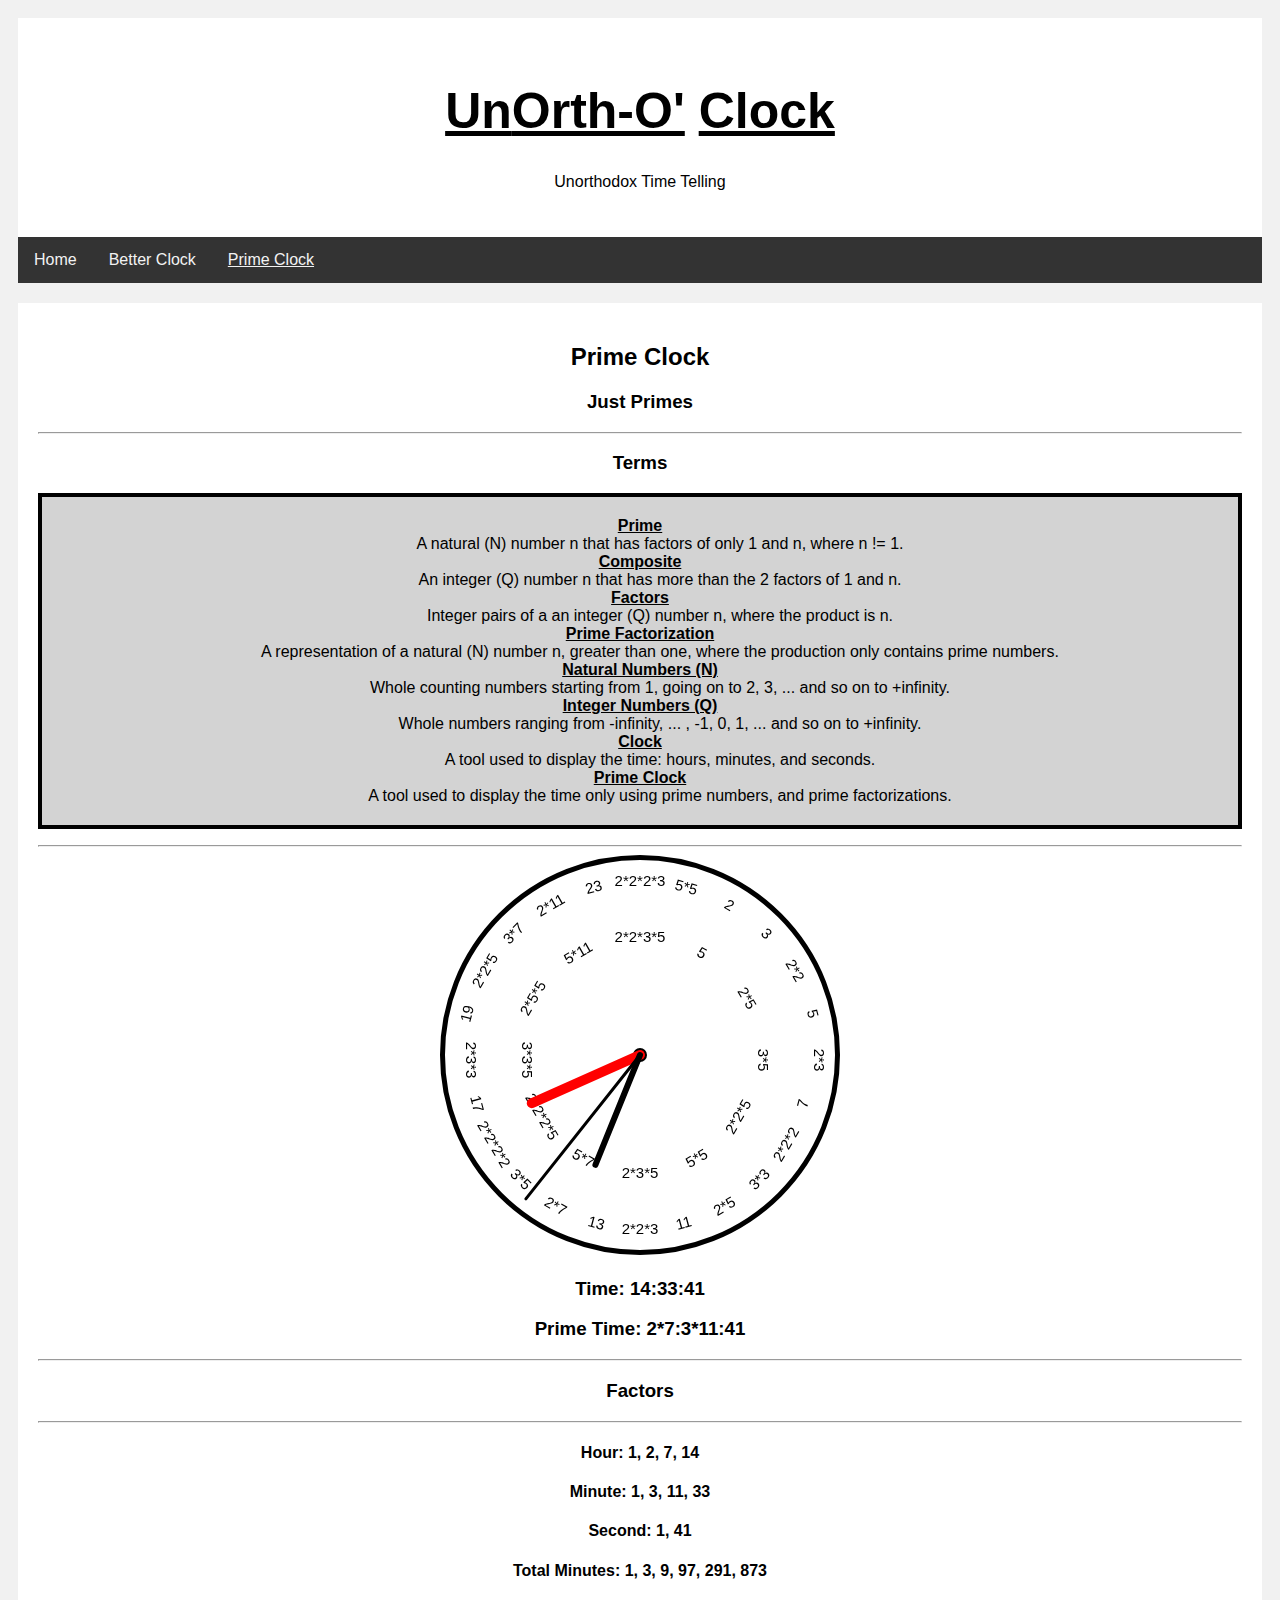
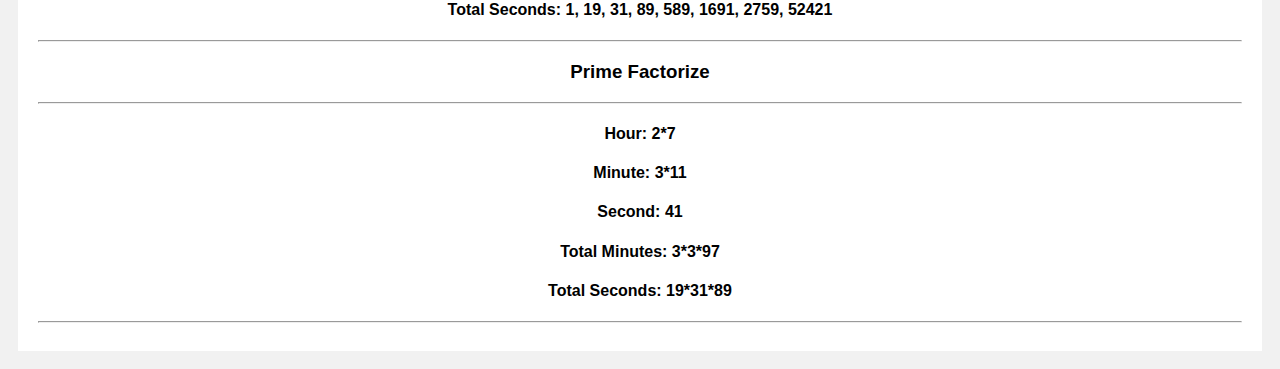
<file: UnOrth-O-Clock/primeclock.html>
<!DOCTYPE html>
<html lang="en">
    <head>
        <link rel="stylesheet" href="https://RGUD0.github.io/UnOrth-O-Clock/styles.css">
        <script src="https://RGUD0.github.io/UnOrth-O-Clock/scripts.js"></script>
        <meta charset="UTF-8">
        <meta http-equiv="X-UA-Compatible" content="IE=edge">
        <meta name="viewport" content="width=device-width, initial-scale=1.0">
        <title>Prime Clock</title>
    </head>
    <body>
        <div class="header">
            <h1><u>Un</u><u>Orth-O'</u> <u>Clock</u></h1>
            <p>Unorthodox Time Telling</p>
        </div>
        
        <div class="topnav">
            <a href="https://RGUD0.github.io/index.html">Home</a>
            <a href="https://RGUD0.github.io/UnOrth-O-Clock/betterclock.html">Better Clock</a>
            <a href="https://RGUD0.github.io/UnOrth-O-Clock/primeclock.html"><u>Prime Clock</u></a>
            <!--<a href="timeticks.html">Time Ticks</a>
            <a href="test.html" style="float:right">Test</a>-->
        </div>
        
        <div class="row">
            <div class="leftcomun">
                <div class="card center">
                    <h2>Prime Clock</h2>
                    <h3>Just Primes</h3>
                    <hr>
                    <h3>Terms</h3>
                    <dl style="background-color: lightgray; border: 4px solid; padding: 20px;">
                        <dt><u><b>Prime</b></u></dt>
                        <dd>A natural (N) number n that has factors of only 1 and n, where n != 1.</dd>
                        <dt><u><b>Composite</b></u></dt>
                        <dd>An integer (Q) number n that has more than the 2 factors of 1 and n.</dd>
                        <dt><u><b>Factors</b></u></dt>
                        <dd>Integer pairs of a an integer (Q) number n, where the product is n.</dd>
                        <dt><u><b>Prime Factorization</b></u></dt>
                        <dd>A representation of a natural (N) number n, greater than one, where the production only contains prime numbers.</dd>
                        <dt><u><b>Natural Numbers (N)</b></u></dt>
                        <dd>Whole counting numbers starting from 1, going on to 2, 3, ... and so on to +infinity.</dd>
                        <dt><u><b>Integer Numbers (Q)</b></u></dt>
                        <dd>Whole numbers ranging from -infinity, ... , -1, 0, 1, ... and so on to +infinity. </dd>
                        <dt><u><b>Clock</b></u></dt>
                        <dd>A tool used to display the time: hours, minutes, and seconds.</dd>
                        <dt><u><b>Prime Clock</b></u></dt>
                        <dd>A tool used to display the time only using prime numbers, and prime factorizations.</dd>
                    </dl>
                    <hr>
                    <!--
                    <button onclick="getTime()" style="font-size:25px; background-color: grey; color:lightblue; border-radius:25px;">Get Time!</button>
                    -->
                    <!--
                    <a style="font-size:25px; background-color: grey; color:white; border-radius:25px;" href="test.html">Test</a>
                    -->
                    <div class="center">
                        <canvas id="canvasClock" width="400px" height="400px" style="border:0px solid #000000;"></canvas>
                        <script>
                            // Context
                            const canvas = document.getElementById("canvasClock");
                            const ctx = canvas.getContext("2d");
                            // Dimensions
                            const height = canvas.height;
                            const width = canvas.width;
                            const midHeight = height/2;
                            const midWidth = width/2;
                            // outerframe
                            const frameWidth = 5;
                            const radius = midWidth - (frameWidth/2);
                            // hours 12/24
                            const sides = 24;
                            const angleA = (2*Math.PI)/sides;

                            drawClock();
                            setInterval(drawClock, 1000);

                            function drawClock() {
                                // clear canvas
                                canvas.height = height;
                                // translate origin
                                ctx.translate(midWidth,midHeight);
                                drawFace(ctx, radius);
                                drawSets(ctx, radius);
                                drawTime(ctx, radius);
                            }

                            function drawFace(ctx, radius) {
                                // Main Clock Background
                                ctx.beginPath();
                                ctx.arc(0, 0, radius, 0, 2 * Math.PI,false);
                                ctx.fillStyle = "white";
                                ctx.fill();
                                ctx.closePath();
                                // Main Clock Frame
                                ctx.beginPath();
                                ctx.arc(0, 0, radius, 0, 2 * Math.PI,false);
                                ctx.strokeStyle = "black";
                                ctx.lineWidth = frameWidth;
                                ctx.stroke();
                                ctx.closePath();
                                // Center Dot
                                ctx.beginPath();
                                ctx.arc(0, 0, 7, 0, 2 * Math.PI,false);
                                ctx.fillStyle = "black";
                                ctx.fill();
                                ctx.closePath();
                            }
                            
                            function drawSets(ctx, radius) {
                                const hourScalar = 0.88;
                                const minSecScalar = 0.60;
                                drawNumbers(ctx, radius, 24, hourScalar, 15, 1);
                                drawNumbers(ctx, radius, 60, minSecScalar, 15, 5);
                            }

                            function drawNumbers(ctx, radius, count, scale, fontSize, multiple) {
                                for(let index = 0; index < (count/multiple); index++) {
                                    // Number Angle Position
                                    let numAngle = ((2*Math.PI)/(count/multiple)) * index;
                                    let oneShift = (2 * Math.PI)/(count/multiple);
                                    let trueAngle = numAngle - (Math.PI/2) + oneShift;
                                    // Number Rotation
                                    let rotation = (numAngle+oneShift);
                                    rotation = Math.round(rotation*(180/Math.PI))%360;
                                    rotation = rotation*(Math.PI/180);
                                    if (rotation > (Math.PI/2) && rotation <= ((3*Math.PI)/2)) {
                                        rotation += Math.PI;
                                    }
                                    // Number Position
                                    let xWidth = (scale * radius * Math.cos(trueAngle));
                                    let yHeight = (scale * radius * Math.sin(trueAngle)) + (fontSize/3);
                                    // Number Strings
                                    ctx.font = fontSize.toString() + "px Arial";
                                    ctx.textAlign = "center";
                                    let number = turnPrimeLimit((index + 1)*multiple,count);
                                    let strNum = strSeparator(primeFactorize(number),"*");
                                    // (To Num Position) (Rot Num)  
                                    ctx.translate(xWidth,yHeight);
                                    ctx.rotate(rotation);
                                    // (Place Num)
                                    // strNum,0,0 if rotate
                                    // strum,xWidth,yHeight if no rotate
                                    ctx.fillText(strNum,0,0);
                                    // (Unrot Num) (Return Num Position)
                                    ctx.rotate(-rotation);
                                    ctx.translate(-xWidth,-yHeight);
                                }
                            }

                            function drawTime(ctx, radius) {
                                // hand length scalars
                                const secondScalar = 0.93;
                                const minuteScalar = 0.60; // 0.80
                                const hourScalar = 0.60;
                                // current times
                                const now = new Date();
                                let hour = now.getHours();
                                let minute = now.getMinutes();
                                let second = now.getSeconds();
                                // hand angles: second, minute, hour
                                let secondAngle = (second * ((2 * Math.PI)/60));
                                let minuteAngle = (minute * ((2 * Math.PI)/60)) + (second * ((2 * Math.PI)/(60*60)));
                                let hourAngle = (hour * ((2 * Math.PI)/24)) + (minute * ((2 * Math.PI)/(24*60))) + (second * ((2 * Math.PI)/(24 * 60*60)));
                                // hand lengths: second, minute, hour
                                let secondHLength = radius * secondScalar;
                                let minuteHLength = radius * minuteScalar;
                                let hourHLength = radius * hourScalar;
                                // draw hands
                                drawHand(ctx, secondAngle, hourHLength, 10, "red");
                                drawHand(ctx, minuteAngle, minuteHLength, 6, "black");
                                drawHand(ctx, hourAngle, secondHLength, 3, "black");
                            }
                            
                            function drawHand(ctx, angle, length, width, color) {
                                ctx.beginPath();
                                ctx.lineWidth = width;
                                ctx.lineCap = "round";
                                ctx.strokeStyle = color;
                                ctx.moveTo(0,0);
                                ctx.rotate(angle);
                                ctx.lineTo(0, -length);
                                ctx.stroke();
                                ctx.rotate(-angle);
                            }
                        </script>
                        <h3>Time: <span id="timeF"></span></h3>
                        <h3>Prime Time: <span id="timePF"></span></h3>
                    </div>
                    
                    <hr>
                    <h3>Factors</h3>
                    <hr>
                    <h4>Hour: <span id="hourF"></span></h4>
                    <h4>Minute: <span id="minuteF"></span></h4>
                    <h4>Second: <span id="secondF"></span></h4>
                    <h4>Total Minutes: <span id="totalMinutesF"></span></h4>
                    <h4>Total Seconds: <span id="totalSecondsF"></span></h4>
                    <hr>
                    <h3>Prime Factorize</h3>
                    <hr>
                    <h4>Hour: <span id="hourPF"></span></h4>
                    <h4>Minute: <span id="minutePF"></span></h4>
                    <h4>Second: <span id="secondPF"></span></h4>
                    <h4>Total Minutes: <span id="totalMinutesPF"></span></h4>
                    <h4>Total Seconds: <span id="totalSecondsPF"></span></h4>
                    <hr>
                </div>
            </div>
        </div>
        <script src="https://RGUD0.github.io/UnOrth-O-Clock/scripts.js"></script>
    </body>
</html>
</file>
<file: css/styles.css>
* {
    box-sizing: border-box;
}

div {
    text-align: center;
}

h3, h4, ul, p {
    text-align: left;
}

iframe {
    width: 100%;
    height: 1000px;
}

form {
    display: grid;
    grid-template-columns: 1fr 3fr auto;
    grid-gap: 20px;
}

label {
    grid-column: 1 / 2;
}

input,
button {
    grid-column: 2 / 3;
}

.message {
    grid-row: 5 / 7;
    grid-column: 2 / 3;
    /*overflow-wrap: break-word;*/
    height: 200px;
    resize: none;
}

.required {
    grid-column: 3 / 4;
    color: red;
    font-size: larger;
    font-weight: bolder;
    margin-left: -20px;
}

.validation {
    text-align: center;
    grid-row: 8 / 9;
    grid-column: 1 / 3;
    color: red;
    font-size: medium;
    font-weight: bolder;
}

body {
    font-family: Arial;
    /*background: #f1f1f1; */
    padding: 0px;
    margin: 0px;
    background: linear-gradient(135deg, rgba(0,0,0,1) 10%, rgba(128,128,128,1) 30%, rgba(255,255,255,1) 50%, rgba(0,0,0,1) 70%, rgba(128,128,128,1) 90%);
	/* background: linear-gradient(-45deg, #ee7752, #e73c7e, #23a6d5, #23d5ab); */
	background-size: 400% 400%;
	animation: gradient 10s linear infinite running;
	height: 100vh;
}
/*
Pastel Rainbow Gradient
background: linear-gradient(135deg, rgba(255,128,128,1) 10%, rgba(128,255,128,1) 30%, rgba(128,128,255,1) 50%, rgba(255,128,128,1) 70%, rgba(128,255,128,1) 90%);
background: linear-gradient(-45deg, #ee7752, #e73c7e, #23a6d5, #23d5ab);

Black - White Gradient
background: rgb(0,0,0);
background: linear-gradient(135deg, rgba(0,0,0,1) 10%, rgba(128,128,128,1) 30%, rgba(255,255,255,1) 50%, rgba(128,128,128,1) 70%, rgba(0,0,0,1) 90%);
*/

@keyframes gradient {
	0% {
		background-position: 10% 10%;
	}
    100% {
        background-position: 90% 90%;
    }
}

.header {
    margin: 20px 20px 0px 20px;
    padding: 20px;
    text-align: center;
    background-color: #aaa;
    /*
    background: linear-gradient(90deg, rgba(255,0,0,1) 16.667%, rgba(0,255,0,1) 50%, rgba(0,0,255,1) 83.333%);
    */
}

.inheader h1 {
    font-size: 50px;
    /*
    color: transparent;
    background: linear-gradient(135deg, rgba(255,128,128,1) 10%, rgba(128,255,128,1) 30%, rgba(128,128,255,1) 50%, rgba(255,128,128,1) 70%, rgba(128,255,128,1) 90%);
	//background: linear-gradient(-45deg, #ee7752, #e73c7e, #23a6d5, #23d5ab);
	background-size: 400% 400%;
	animation: gradient 5.55s linear infinite running;
    -webkit-background-clip: text;
    background-clip: text;
    */
}

.inheader {
    text-align: center;
    background-color: white;
    padding: 10px;
    margin: 0px;
}

/* Style the top navigation bar */
.topnav {
    overflow: hidden;
    background-color: #333;
    margin: 20px 20px 0px 20px;
}
  
/* Style the topnav links */
.topnav a {
    float: left;
    display: block;
    color: #f2f2f2;
    text-align: center;
    padding: 14px 16px;
    text-decoration: none;
}
  
/* Change color on hover */
.topnav a:hover {
    background-color: #ddd;
    color: black;
}

.dropbtn {
    background-color: #333;
    color: white;
    padding: 14px 16px;
    font-size: 16px;
    border: none;
}

.dropdown {
    float: left;
    display: inline-block;
}

.dropdown .dropbtn {
    font-size: 16px;  
    border: none;
    outline: none;
    color: white;
    padding: 14px 16px;
    background-color: inherit;
    font-family: inherit;
    margin: 0;
}

.dropdown-content {
    display: none;
    position: absolute;
    background-color: #f2f2f2;
    min-width: 160px;
    box-shadow: 0px 8px 16px 0px rgba(0,0,0,0.2);
    z-index: 1;
}

.dropdown-content a {
    float: none;
    color: black;
    padding: 14px 16px;
    text-decoration: none;
    display: block;
    text-align: left;
}
  
.dropdown-content a:hover {
    background-color: #ddd;
}

.dropdown:hover .dropdown-content {
    display: block;
    
}

.dropdown:hover .dropbtn {
    background-color: #f2f2f2;
    color: black;
    width: 100%;
}

.header h1 {
    font-size: 50px;
}

.leftcolumn {   
    float: left;
    left: 0;
    width: 25%;
    padding-right: 20px;
    margin-left: 20px;
}

.middlecolumn {
    width: calc(50% - 40px);
    margin: 20px 0px 20px 0px;
    float: left;
    background-color: #f1f1f1;
}

.rightcolumn {
    float: left;
    right: 0;
    width: 25%;
    padding-left: 20px;
}

.box {
    overflow: hidden;
    text-align: center;
    background-color: white;
    padding: 20px;
    min-height: 500px;
    margin-top: 20px;
}

.clearbox {
    background-color: none;
    padding: 20px;
    height: 100%;
    margin-top: 20px;
}

.box a, .box a:hover, .box a:active, .box a:visited, .footer a {
    text-decoration: none;
    color:#333;
}

.row {
    height: fit-content;
    padding: 0px;
}

.row::after {
    content: "";
    display: table;
    clear: both;
}

.image {
    background-color: #aaa;
    height: auto;
    width: clamp(300px, 50%, 100%);
    padding: 20px;
}

.footer {
    padding: 0px 20px 0px 20px;
    text-align: center;
    background: #ddd;
    margin: 0px 0px 0px 0px;
    display: block;
    position: relative;
    height: 20;
    left: 0;
    right: 0;
    bottom: 0;
}

.footer span a {
    text-align: center;
    font-size: clamp(24px, 30px, 40px);
}


/* Resume */
@media screen and (max-width: 2000px) {
    .sideView {
        width: 12.5%;
        padding: 0;
    }
    .bigView {
        width: calc(75% - 40px);
        margin: 20px 20px 0px 20px;
    }
}

/* Resume */
@media screen and (max-width: 1000px) {
    .sideView {
        width: 100%;
        height: 0px;
        margin: 0px;
        padding: 0px;
    }
    .bigView, .middlecolumn {
        width: calc(100% - 40px);
        margin: 20px 20px 0px 20px;
    }
}

/* Responsive layout - when the screen is less than 800px wide, make the two columns stack on top of each other instead of next to each other */
@media screen and (max-width: 800px) {
    .leftcolumn, .rightcolumn {
        width: 100%;
        padding: 0;
    }
    
    .leftcolumn .clearbox, .rightcolumn .clearbox {
        height: 0px;
        margin: 0px 20px 0px 20px;
        padding: 0px;
    }
    
    .middlecolumn {
        width: calc(100% - 40px);
        margin: 20px 20px 0px 20px;
    }
}
  
/* Responsive layout - when the screen is less than 400px wide, make the navigation links stack on top of each other instead of next to each other */
@media screen and (max-width: 400px) {
    .topnav a, .dropdown {
        float: center;
        width: 100%;
        overflow: hidden;
        text-align: center;
    }
    .dropdown-content {
        width: 354px;
    }
    iframe {
        width: 100%;
        height: 800px;
    }
}
</file>
<file: projects/styles.css>
* {
    box-sizing: border-box;
}

div {
    word-wrap: break-word;
}

body {
    font-family: Arial;
    padding: 10px;
    background: #f1f1f1;
}

.center {
    text-align: center;
}

/* Header/Blog Title */
.header {
    padding: 30px;
    text-align: center;
    background: white;
}

.header h1 {
    font-size: 50px;
}

/* Style the top navigation bar */
.topnav {
    overflow: hidden;
    background-color: #333;
}
  
/* Style the topnav links */
.topnav a {
    float: left;
    display: block;
    color: #f2f2f2;
    text-align: center;
    padding: 14px 16px;
    text-decoration: none;
}
  
/* Change color on hover */
.topnav a:hover {
    background-color: #ddd;
    color: black;
}
  
/* Create two unequal columns that floats next to each other */
/* Left column */
.leftcolumn {   
    float: left;
    width: 75%;
}
  
  /* Right column */
.rightcolumn {
    float: left;
    width: 25%;
    background-color: #f1f1f1;
    padding-left: 20px;
}
  
/* Fake image */
.fakeimg {
    background-color: #aaa;
    width: 100%;
    padding: 20px;
}
  
/* Add a card effect for articles */
.card {
    background-color: white;
    padding: 20px;
    margin-top: 20px;
}
  
/* Clear floats after the columns */
.row::after {
    content: "";
    display: table;
    clear: both;
}
  
/* Footer */
.footer {
    padding: 20px;
    text-align: center;
    background: #ddd;
    margin-top: 20px;
}
  
/* Responsive layout - when the screen is less than 800px wide, make the two columns stack on top of each other instead of next to each other */
@media screen and (max-width: 800px) {
    .leftcolumn, .rightcolumn {
        width: 100%;
        padding: 0;
    }
}
  
/* Responsive layout - when the screen is less than 400px wide, make the navigation links stack on top of each other instead of next to each other */
@media screen and (max-width: 400px) {
    .topnav a, canvas {
        float: none;
        width: 100%;
    }
}
</file>
